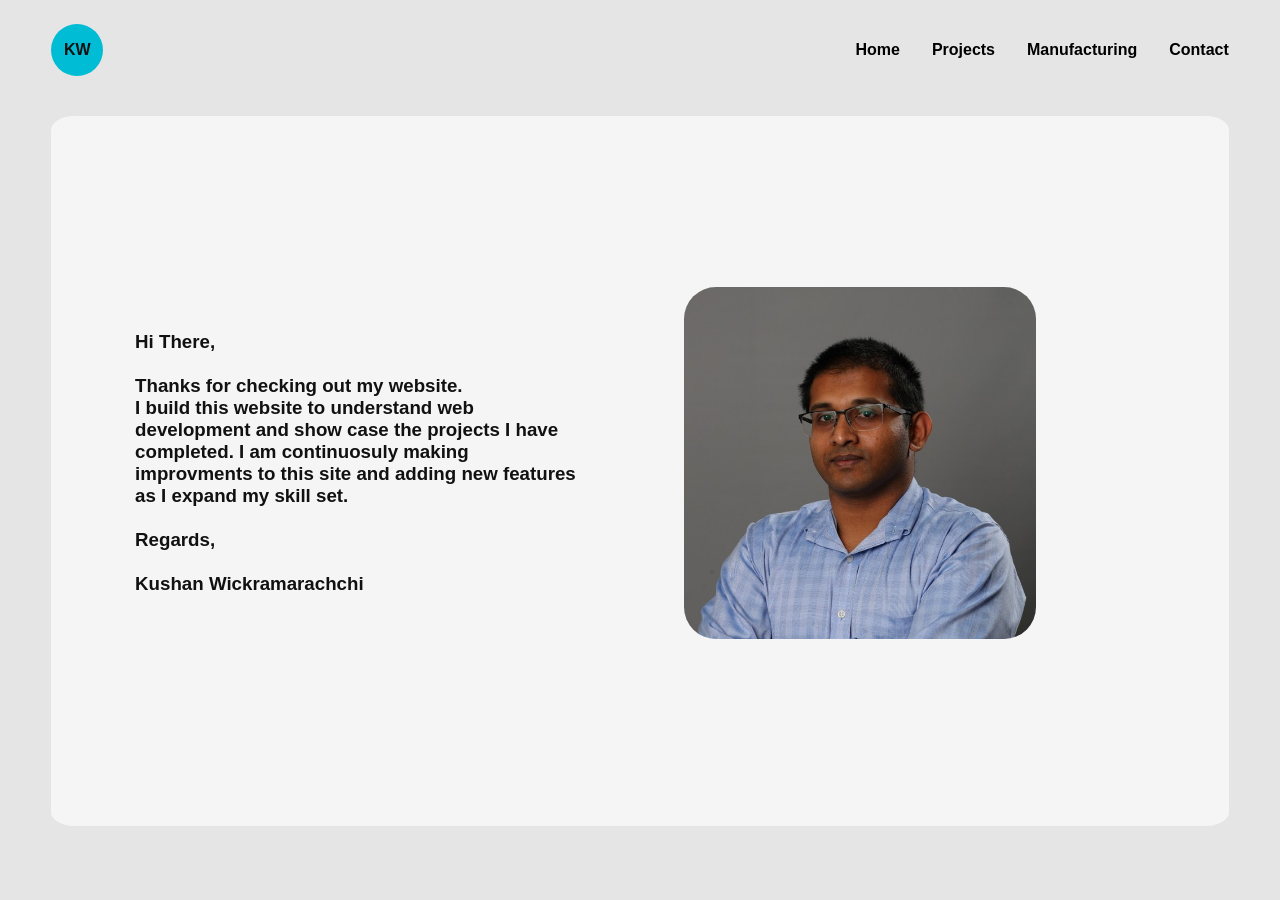
<file: index.html>
<!DOCTYPE html>

<html lang="en">

<head> 
  
  <meta charset="UTF-8">

  <title>Kushan W | Portfolio Website </title>

  <meta name="description"
        content="Engineering, manufacturing,and coding projects.">

  <meta property="og:title"
        content="Kushan W | Portfolio Website">

  <meta property="og:description"
        content="Engineering, manufacturing,and coding projects.">

  <meta property="og:url"
        content="https://kushanw.ca">

  <meta property="og:type"
        content="website">
  <style>



.fade-up {
  opacity: 0;
  transform: translateY(40px);
  animation: fadeUp 1s ease forwards;
}

.fade-up:nth-child(1) {
  animation-delay: 0.2s;
}

.fade-up:nth-child(2) {
  animation-delay: 0.6s;
}

@keyframes fadeUp {
  to {
    opacity: 1;
    transform: translateY(0);
  }
}
</style>
  <meta charset="UTF-8">
  <meta name="viewport" content="width=device-width, initial-scale=1.0">
  <title>Kushan Wickramarachchi</title>
  <link rel="stylesheet" href="css/main.css">
</head>
<body>

  <!-- Header -->
  <header class="header">
    <div class="logo">KW</div>
    <nav>
      <ul class="nav-links">
        <li><a href="index.html">Home</a></li>
        <li><a href="projectpage.html">Projects</a></li>
        <li><a href="manufacturing.html">Manufacturing</a></li>
        <li><a href="contact.html">Contact</a></li>
      </ul>
    </nav>
  </header>

  <!-- Hero Section -->
   <div class ="contact-container">
  <section class="hero">
    
    <div class="hero-left">
      <h3 class="fade-up">
        Hi There, <br><br>
        Thanks for checking out my website.    
        <br>I build this website to understand 
        web development and show case 
        the projects I have completed. I am 
        continuosuly making improvments to 
        this site and adding new features as 
        I expand my skill set. <br><br>
        Regards, <br><br>
        Kushan Wickramarachchi
      </h3>
      <h3>
        <p>
          
          
        </p>
      </h3>
    </div>

    <div class="hero-center">
      <!-- Replace image.jpg with your image -->
      <img src="images/Portfolio Picture.jpg" alt="Kushan">
    </div>

    <div class="profile-right">
      
    </div>


  </section>
</div>
  
</body>
</html>
</file>
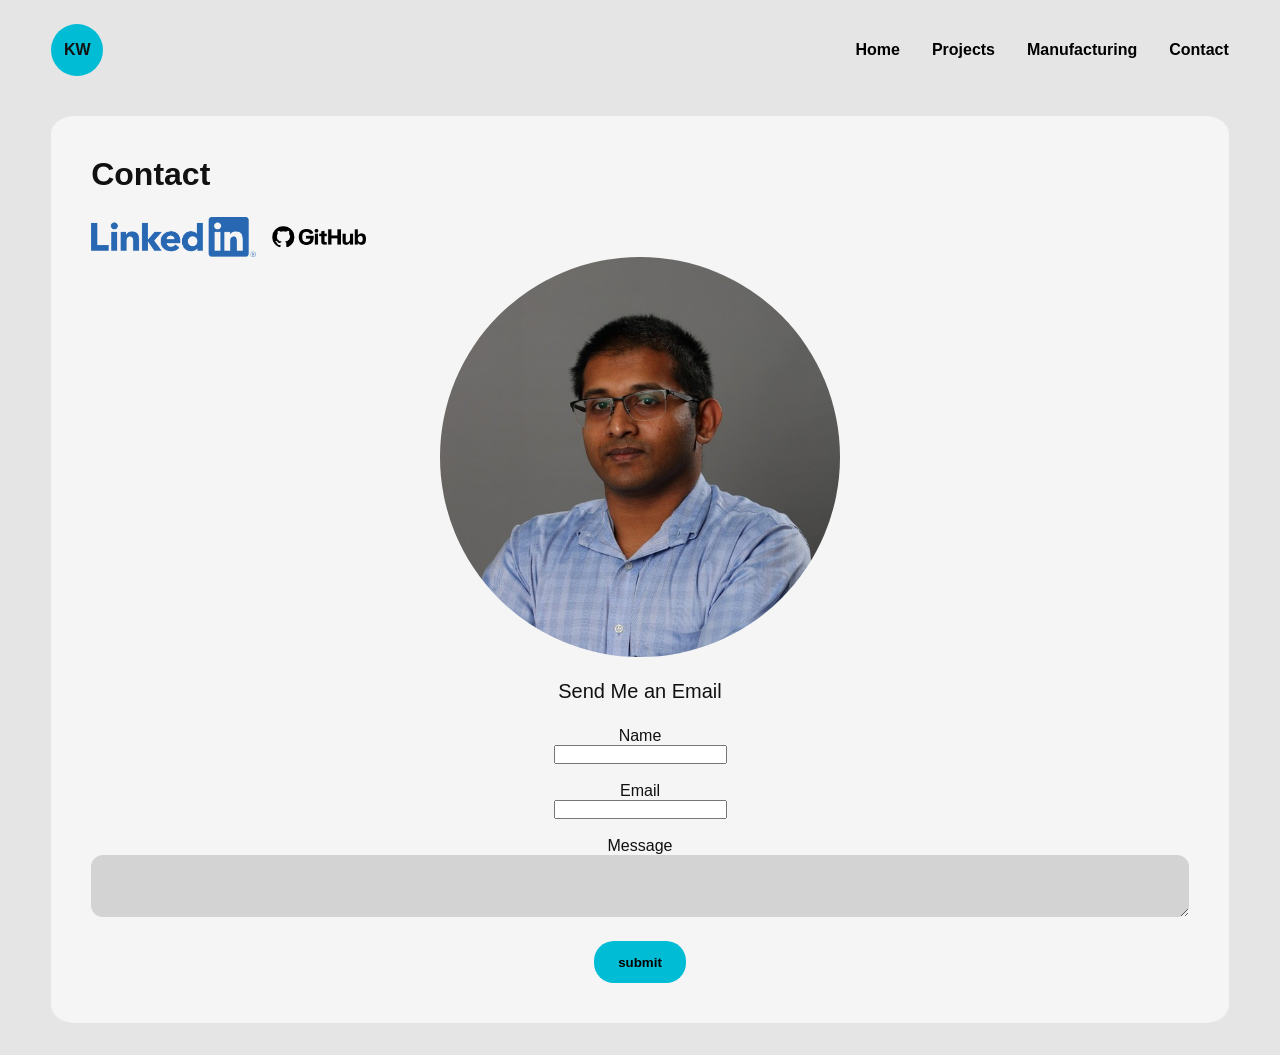
<file: contact.html>
<!DOCTYPE html>
<html lang="en">
<head>
  <meta charset="UTF-8">
  <meta name="viewport" content="width=device-width, initial-scale=1.0">
  <title>Contact</title>
  <link rel="stylesheet" href="css/main.css">
</head>

<body>

  <!-- Header (reuse your existing styles) -->
  <div class="header">
    <div class="logo">KW</div>
    <ul class="nav-links">
      <li><a href="index.html">Home</a></li>
      <li><a href="projectpage.html">Projects</a></li>
      <li><a href="manufacturing.html">Manufacturing</a></li>
      <li><a href="contact.html">Contact</a></li>
    </ul>
  </div>

  <!-- Contact Container -->
  <div class="contact-container">

    <h1 class="contact-title">Contact</h1>

    <!-- Top Section -->
    <div class="contact-top">

      <!-- Social Links -->
      <div class="social-links">
        <a href= "https://www.linkedin.com/in/kushanw"  class="social-btn" ><img src="images/Linkedin-Logo.png" ></a>
        
        <a href="https://github.com/KushanWickramarachchi" class="social-btn"> <img src= "images/GitHub-Logo.png"></a>
       
      </div>

      <!-- Profile Image -->
      <div class="profile-image">
        <img src="images/Portfolio Picture.jpg" alt="Profile">
      </div>

    </div>

    <!-- Email Form -->
    <h1 class="email-title"><br> Send Me an Email</h2>

    <div class="contact-form">
    <form  action ="https://formspree.io/f/mpqkqnyg" method="POST">

        
        <div>
          <label>Name <br> </label>
          <input type="text" name="name" required>          
        </div>
        
        <div> 
          <br>  
          <label>Email <br> </label>
          <input type="email" name="email" required>

        </div>  
        <br>
          <label>Message</label>
        <div class = "message"> 
          <textarea name="message" required></textarea>
        </div>
      
         <div class="form-button">
          <button type="submit" class="send-btn">submit</button>
        </div>
      
      </form>
    </div>

  </div>

</body>
</html>
</file>
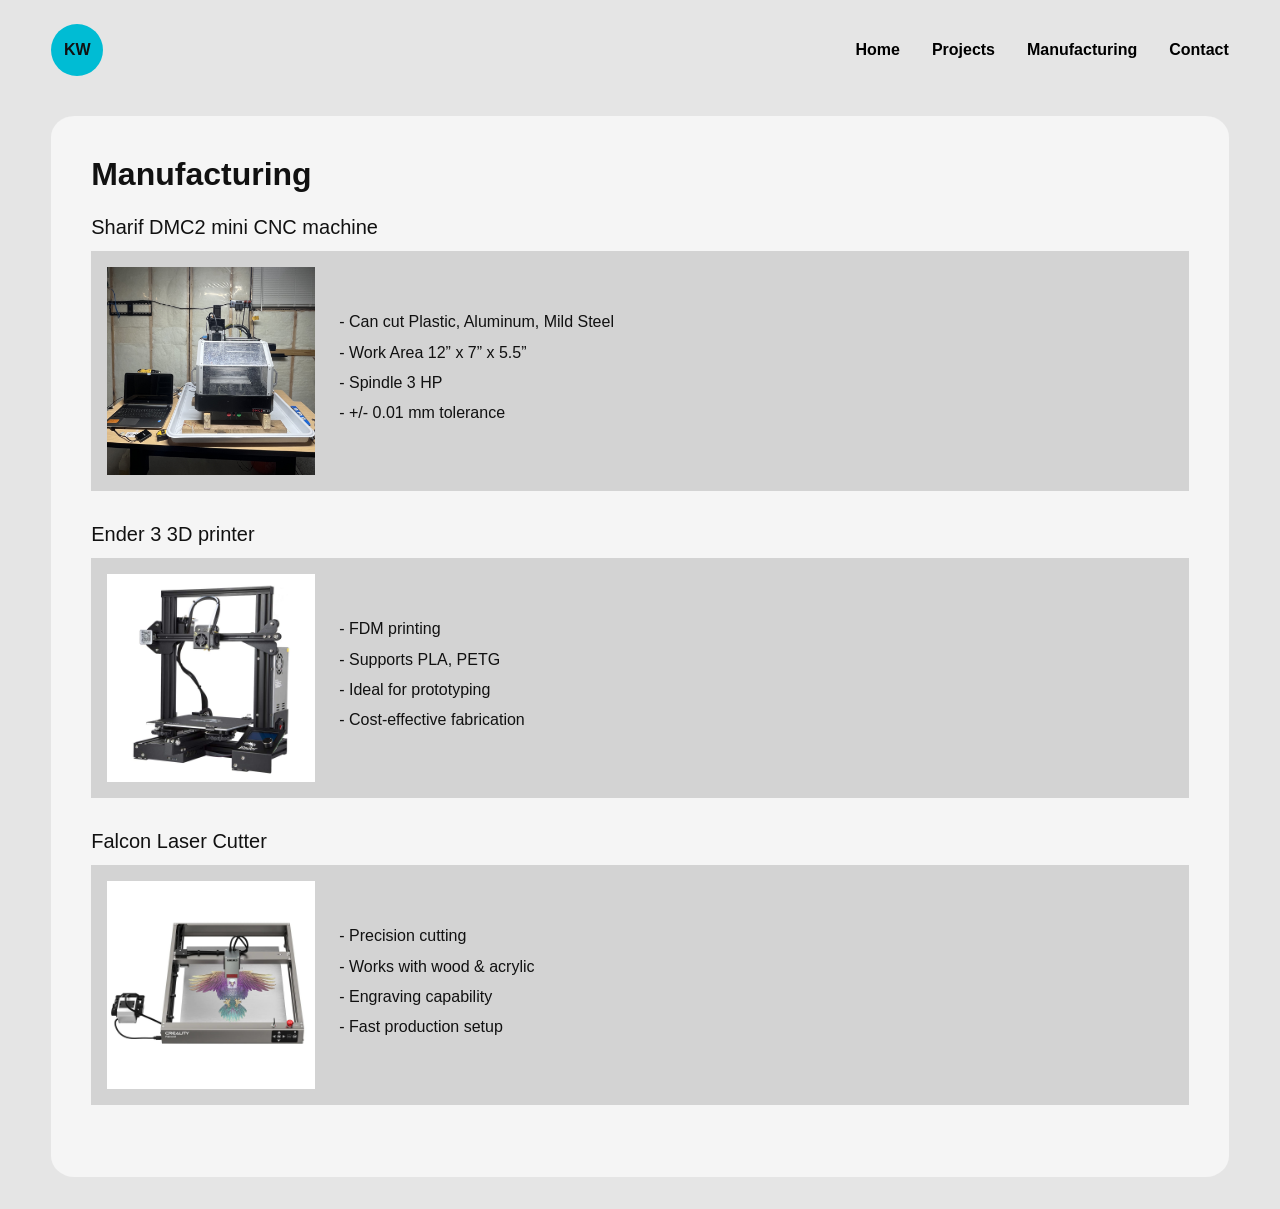
<file: manufacturing.html>
<!DOCTYPE html>
<html lang="en">
<head>
  <meta charset="UTF-8" />
  <meta name="viewport" content="width=device-width, initial-scale=1.0" />

  <link rel="stylesheet" href="css/main.css">

  
</head>

<body>
  <div >

      <!-- Header (reuse your existing styles) -->
  <div class="header">
    <div class="logo">KW</div>
    <ul class="nav-links">
      <li><a href="index.html">Home</a></li>
      <li><a href="projectpage.html">Projects</a></li>
      <li><a href="manufacturing.html">Manufacturing</a></li>
      <li><a href="contact.html">Contact</a></li>
    </ul>
  </div>

    <main class = "contact-container">
      <h1>Manufacturing</h1>

      <div class="section">
        <h2><br> Sharif DMC2 mini CNC machine</h2>
        <div class="machine-box">
          <img src= "images/Project Image 2.JPG" />
          <div class="details">
            <ul>
              <li>- Can cut Plastic, Aluminum, Mild Steel</li>
              <li>- Work Area 12” x 7” x 5.5”</li>
              <li>- Spindle 3 HP</li>
              <li>- +/- 0.01 mm tolerance</li>
            </ul>
          </div>
        </div>
      </div>

      <div class="section">
        <h2>Ender 3 3D printer</h2>
        <div class="machine-box">
          <img src="images/ender-3-pro_1.jpg" />
          <div class="details">
            <ul>
              <li>- FDM printing</li>
              <li>- Supports PLA, PETG</li>
              <li>- Ideal for prototyping</li>
              <li>- Cost-effective fabrication</li>
            </ul>
          </div>
        </div>
      </div>

      <div class="section">
        <h2>Falcon Laser Cutter</h2>
        <div class="machine-box">
          <img src="images/Falcon2 22W laser.jpg" />
          <div class="details">
            <ul>
              <li>- Precision cutting</li>
              <li>- Works with wood & acrylic</li>
              <li>- Engraving capability</li>
              <li>- Fast production setup</li>
            </ul>
          </div>
        </div>
      </div>

    </main>

  </div>
</body>
</html>
</file>
<file: css/main.css>
/* ============================= */
/* Global Reset */
/* ============================= */

* {
  margin: 0;
  padding: 0;
  box-sizing: border-box;
}

body {
  background-color: #e5e5e5;
  font-family: Arial, Helvetica, sans-serif;
  color: #111;
}

/* Shared centered page wrapper effect */
.header,
.hero,
.manufacturing-container,
.contact-container,
.project-container {
  width: min(92%, 75rem);
  margin-left: auto;
  margin-right: auto;
}

/* All images centered by default */
img {
  display: block;
  max-width: 100%;
  height: auto;
}

/* ============================= */
/* Header / Navigation */
/* ============================= */

.header {
  display: flex;
  justify-content: space-between;
  align-items: center;
  padding: 1.5rem 0;
  gap: 2rem;
}

.logo {
  background: #00bcd4;
  width: 3.25rem;
  height: 3.25rem;
  border-radius: 50%;
  display: flex;
  align-items: center;
  justify-content: center;
  font-weight: 700;
  flex-shrink: 0;
  overflow: hidden;
}

.logo img {
  width: 100%;
  height: 100%;
  object-fit: cover;
}

.nav-links {
  list-style: none;
  display: flex;
  gap: 2rem;
  align-items: center;
  justify-content: flex-end;
  flex-wrap: wrap;
}

.nav-links a {
  text-decoration: none;
  color: black;
  font-weight: 600;
}

.nav-links a:hover {
  opacity: 0.7;
}

/* ============================= */
/* Home Page Styles */
/* ============================= */

.hero {
  display: flex;
  justify-content: center;
  align-items: center;
  gap: 4rem;
  padding: 3rem 0 4rem;
  flex-wrap: wrap;
  min-height: 70vh;
}

.hero-left,
.hero-center,
.hero-right {
  flex: 1 1 18rem;
}

.hero-left h1 {
  font-size: clamp(2.25rem, 5vw, 4rem);
  font-weight: 700;
  line-height: 1.08;
}

.hero-center {
  display: flex;
  justify-content: center;
  align-items: center;
}

.hero-center img {
  width: min(100%, 22rem);
  border-radius: 2rem;
  object-fit: cover;
}

.hero-right {
  display: flex;
  align-items: center;
}

.hero-right p {
  font-size: clamp(1.1rem, 2vw, 1.4rem);
  line-height: 1.6;
}

/* ============================= */
/* Manufacturing Page Styles */
/* ============================= */

.manufacturing-container {
  background: #f5f5f5;
  padding: 2rem;
  margin-top: 1rem;
  margin-bottom: 2rem;
}

.manufacturing-title {
  font-size: 2rem;
  font-weight: 700;
  margin-bottom: 1.5rem;
}

.machine-section,
.section {
  margin-bottom: 2rem;
}

.machine-section h2,
.section h2 {
  margin-bottom: 0.75rem;
  font-size: 1.25rem;
  font-weight: 500;
}

.machine-box {
  display: flex;
  align-items: center;
  gap: 1.5rem;
  background: #d3d3d3;
  padding: 1rem;
  flex-wrap: wrap;
}

.machine-box img {
  width: clamp(10rem, 18vw, 13rem);
  aspect-ratio: 1 / 1;
  object-fit: cover;
  background: white;
  margin: 0 auto;
}

.machine-details,
.details {
  flex: 1 1 18rem;
  display: flex;
  align-items: center;
}

.machine-details ul,
.details ul {
  list-style: none;
}

.machine-details li,
.details li {
  margin-bottom: 0.4rem;
  font-size: 1rem;
  line-height: 1.5;
}

/* For older manufacturing page structure */
.container {
  width: min(92%, 75rem);
  margin: 1rem auto 2rem;
  background: #f5f5f5;
  padding: 1.5rem;
}

.nav {
  display: flex;
  justify-content: space-between;
  align-items: center;
  gap: 2rem;
  margin-bottom: 2rem;
}

.menu {
  display: flex;
  gap: 2rem;
  flex-wrap: wrap;
  justify-content: flex-end;
}

.menu a {
  text-decoration: none;
  color: black;
  font-weight: 600;
}

/* ============================= */
/* Contact Page */
/* ============================= */

.contact-container {
  background: #f5f5f5;
  padding: 2.5rem;
  border-radius: 2%;
  margin-top: 1rem;
  margin-bottom: 2rem;
}

.contact-title {
  font-size: 2rem;
  font-weight: 700;
  margin-bottom: 1.5rem;
}

.contact-top {
  display: flex;
  align-items: left;
  flex-direction: column;
  flex-wrap: wrap;
}

.social-links {
  display: flex;
  flex-direction: row;
  width: 25%;
  height: 25%;
  gap: 1rem;
 }
.social-links img{
  object-fit: contain;
  width: 100%;
  height: 100%;
 }


.profile-image {
  display: flex;
  justify-content: center;
  align-items: center;
  flex: 0 1 25rem;
  
}

.profile-image img {
  width: min(100%, 25rem);
  aspect-ratio: 2 / 2;
  object-fit: cover;
  margin: 0 auto;
  border-radius: 50%;
}

.email-title {
  margin-bottom: 1.5rem;
  font-size: 1.25rem;
  font-weight: 500;
  text-align: center;
}

.contact-form {
  
  text-align: center;
  gap: 5vw;
  
}
.message {
  min-width: 50%;
  min-height: auto;
}


.message textarea {
  min-height: 100%;
  min-width: 50%;
  padding: 1rem;
  border-radius: 0.75rem;
  border: none;
  background: #d3d3d3;
  resize: vertical;
  width: 100%;
}

.form-left input {
  padding: 0.85rem 1rem;
  border-radius: 0.75rem;
  border: none;
  background: #d3d3d3;
  width: 100%;
}


.form-right textarea {
  min-height: 13rem;
  padding: 1rem;
  border-radius: 0.75rem;
  border: none;
  background: #d3d3d3;
  width: 100%;
}

.form-button {
  width: 100%;
  margin-top: 1.25rem;
}

.send-btn {
  display: inline-block;
  padding: 0.85rem 1.5rem;
  border: none;
  border-radius: 1.25rem;
  background: #00bcd4;
  color: black;
  font-weight: 700;
  cursor: pointer;
  transition: 0.2s ease;
}

.send-btn:hover {
  background: #0097a7;
}

/* ============================= */
/* Project Page */
/* ============================= */

.project-container {
  background: #f5f5f5;
  padding: 2rem;
  margin-top: 1rem;
  margin-bottom: 2rem;
}

.project-title {
  font-size: 2rem;
  font-weight: 700;
  margin-bottom: 2rem;
}

.project-row {
  display: flex;
  align-items: center;
  gap: 2rem;
  justify-content: space-between;
  flex-wrap: wrap;
  margin-bottom: 2.5rem;
}

.project-date {
  flex: 0 1 10rem;
  font-size: 1rem;
  color: #333;
}

.project-content {
  flex: 1 1 22rem;
}

.project-content h2 {
  font-size: 1.4rem;
  margin-bottom: 0.75rem;
}

.project-content p {
  line-height: 1.6;
  margin-bottom: 1rem;
}

.project-skills {
  display: flex;
  flex-wrap: wrap;
  gap: 0.75rem;
  align-items: center;
}

.project-skills button {
  padding: 0.45rem 0.9rem;
  border: none;
  border-radius: 999px;
  background: #d3d3d3;
  cursor: default;
}

.project-image {
  flex: 0 1 16rem;
  display: flex;
  justify-content: center;
}

.project-image img {
  width: min(100%, 16rem);
  border-radius: 1rem;
  object-fit: cover;
  margin: 0 auto;
}

/* ============================= */
/* Utility */
/* ============================= */

main {
  width: 100%;
}

h1, h2, h3, p {
  word-wrap: break-word;
}

/* ============================= */
/* Responsive */
/* ============================= */

@media (max-width: 56.25rem) {
  .header {
    flex-direction: column;
    align-items: center;
    text-align: center;
  }

  .nav-links {
    justify-content: center;
  }

  .nav,
  .contact-top,
  .machine-box,
  .project-row {
    flex-direction: column;
    align-items: center;
  }

  .menu {
    justify-content: center;
  }

  .hero {
    text-align: center;
    gap: 2rem;
  }

  .hero-right {
    justify-content: center;
  }

  .machine-details,
  .details,
  .form-right,
  .project-content {
    width: 100%;
  }

  .machine-details,
  .details,
  .project-content,
  .form-left,
  .form-right {
    text-align: center;
  }

  .project-skills {
    justify-content: center;
  }

  .form-button {
    text-align: center;
  }
}

@media (max-width: 37.5rem) {
  .header,
  .hero,
  .manufacturing-container,
  .contact-container,
  .project-container,
  .container {
    width: 94%;
  }

  .contact-container,
  .manufacturing-container,
  .project-container,
  .container {
    padding: 1.25rem;
  }

  .nav-links,
  .menu {
    gap: 1rem;
  }

  .hero-left h1 {
    font-size: clamp(2rem, 10vw, 3rem);
  }

  .hero-right p {
    font-size: 1rem;
  }
  
 
.fade-up {
  opacity: 0;
  transform: translateY(40px);
  animation: fadeUp 1s ease forwards;
}

.fade-up:nth-child(1) {
  animation-delay: 0.2s;
}

.fade-up:nth-child(2) {
  animation-delay: 0.6s;
}

@keyframes fadeUp {
  to {
    opacity: 1;
    transform: translateY(0);
  }
}

  
}
</file>
